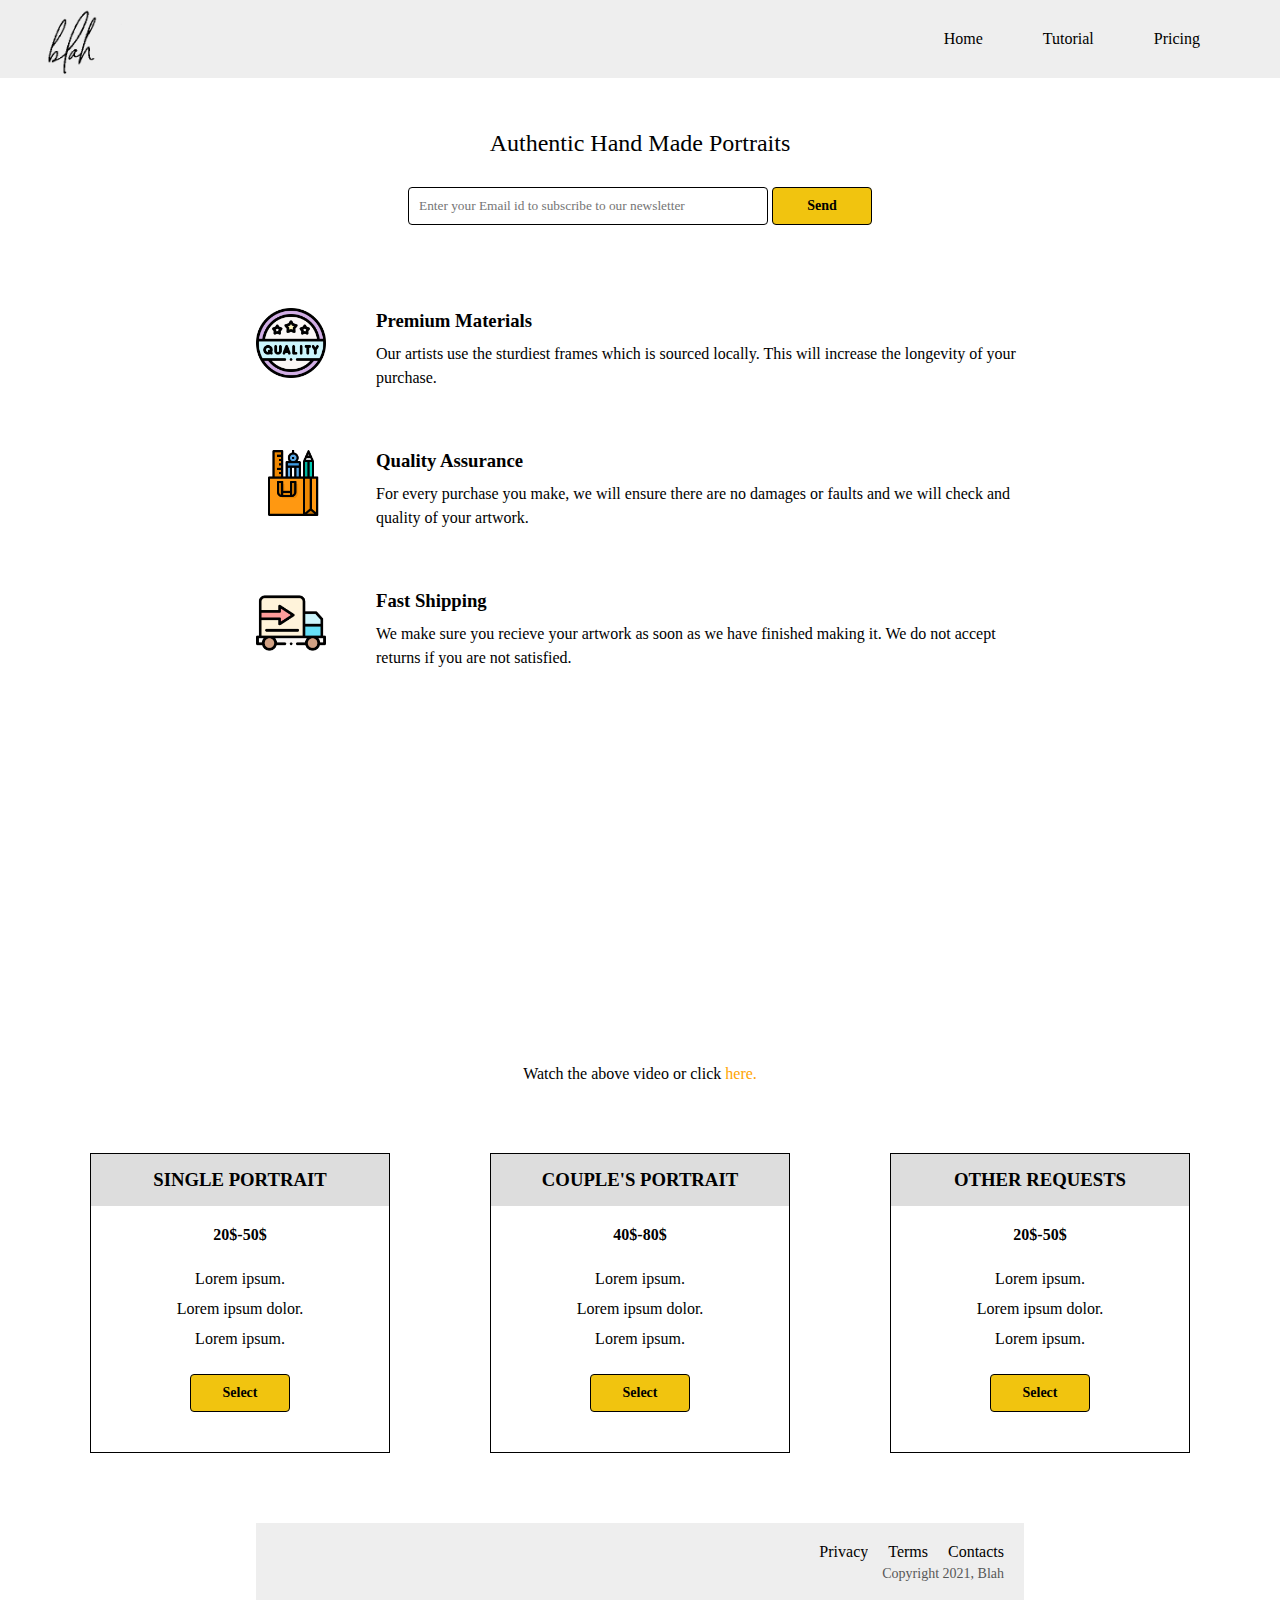
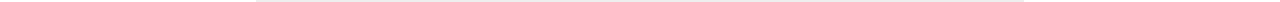
<file: index.html>
<!DOCTYPE html>
<html lang="en">

<head>
    <meta charset="UTF-8">
    <meta http-equiv="X-UA-Compatible" content="IE=edge">
    <meta name="viewport" content="width=device-width, initial-scale=1.0">

    <link rel="stylesheet" href="./css/main.css">
    <title>inDriK</title>
</head>

<body>
    <a name="home"></a>
    <header class="head" id="header">

        <div class="nav-bar"></div>

        <nav class="nav-bar-content" id="nav-bar">
            <a href="#home" class="nav-link">Home</a>
            <a href="#how" class="nav-link">Tutorial</a>
            <a href="#pricing" class="nav-link">Pricing</a>
        </nav>

    </header>

    <div class="wrapper">

        <div class="hero">
            <h2>Authentic Hand Made Portraits</h2>

            <form class="form" id="form">
                <input type="email" placeholder="Enter your Email id to subscribe to our newsletter" class="email" id="email" name="email">
                <input type="submit" value="Send" class="button" id="submit">
            </form>

        </div>

        <section class="mid">
            <div class="grid">
                <div class="image">
                    <img src="./images/quality-control.png" width="70px" alt="">
                </div>

                <div class="desc">
                    <h3>Premium Materials</h3>
                    <p>Our artists use the sturdiest frames which is sourced locally. This will increase the
                        longevity of your purchase.</p>
                </div>

            </div>

            <div class="grid">
                <div class="image">
                    <img src="./images/school-materials.png" width="70px" alt="">
                </div>

                <div class="desc">
                    <h3>Quality Assurance</h3>
                    <p>For every purchase you make, we will ensure there are no damages or faults and we will check
                        and quality of your artwork.</p>
                </div>

            </div>
            <a name="how"></a>

            <div class="grid">
                <div class="image">
                    <img src="./images/truck.png" width="70px" alt="">
                </div>

                <div class="desc">
                    <h3>Fast Shipping</h3>
                    <p>We make sure you recieve your artwork as soon as we have finished making it. We do not accept
                        returns if you are not satisfied.</p>
                </div>

            </div>

        </section>
        <section class="video">
            <iframe id="video" width ="500px" src="https://www.youtube.com/watch?v=qnhKqySBvAo&ab_channel=Mmmmonexx" frameborder="0"
            allowfullscreen></iframe>
            <p>Watch the above video or click <a href="https://www.youtube.com/watch?v=qnhKqySBvAo&ab_channel=Mmmmonexx" target="_blank">here.</a></p>
        </section>

        <section class="pricing"><a name="pricing"></a>

            <div class="product">
                <div class="level">
                    <h3>Single Portrait</h3>
                </div>
                <div class="level2">
                    <h4>20$-50$</h4>
                    <ul>
                        <li>Lorem ipsum.</li>
                        <li>Lorem ipsum dolor.</li>
                        <li>Lorem ipsum.</li>
                    </ul>
                </div>
                <input type="button" value="Select" class="button" id="l2button">

            </div>

            <div class="product">
                <div class="level">
                    <h3>Couple's Portrait</h3>
                </div>
                <div class="level2">
                    <h4>40$-80$</h4>
                    <ul>
                        <li>Lorem ipsum.</li>
                        <li>Lorem ipsum dolor.</li>
                        <li>Lorem ipsum.</li>
                    </ul>
                </div>
                <input type="button" value="Select" class="button" id="l2button">

            </div>


            <div class="product">

                <div class="level">
                    <h3>Other Requests</h3>
                </div>
                
                <div class="level2">
                    <h4>20$-50$</h4>
                    <ul>
                        <li>Lorem ipsum.</li>
                        <li>Lorem ipsum dolor.</li>
                        <li>Lorem ipsum.</li>
                    </ul>
                </div>

                <input type="button" value="Select" class="button" id="l2button">
            </div>

        </section>

        <footer class="end">
            <ul>
                <li>
                   <a href="#privacy" class="lnk">Privacy</a>
                </li>
                <li>
                    <a href="#terms" class="lnk">Terms</a>
                </li>
                <li>
                    <a href="#contacts" class="lnk">Contacts</a>
                </li>
            </ul>
            <span>Copyright 2021, Blah</span>
        </footer>


    </div>
</body>

</html>
</file>
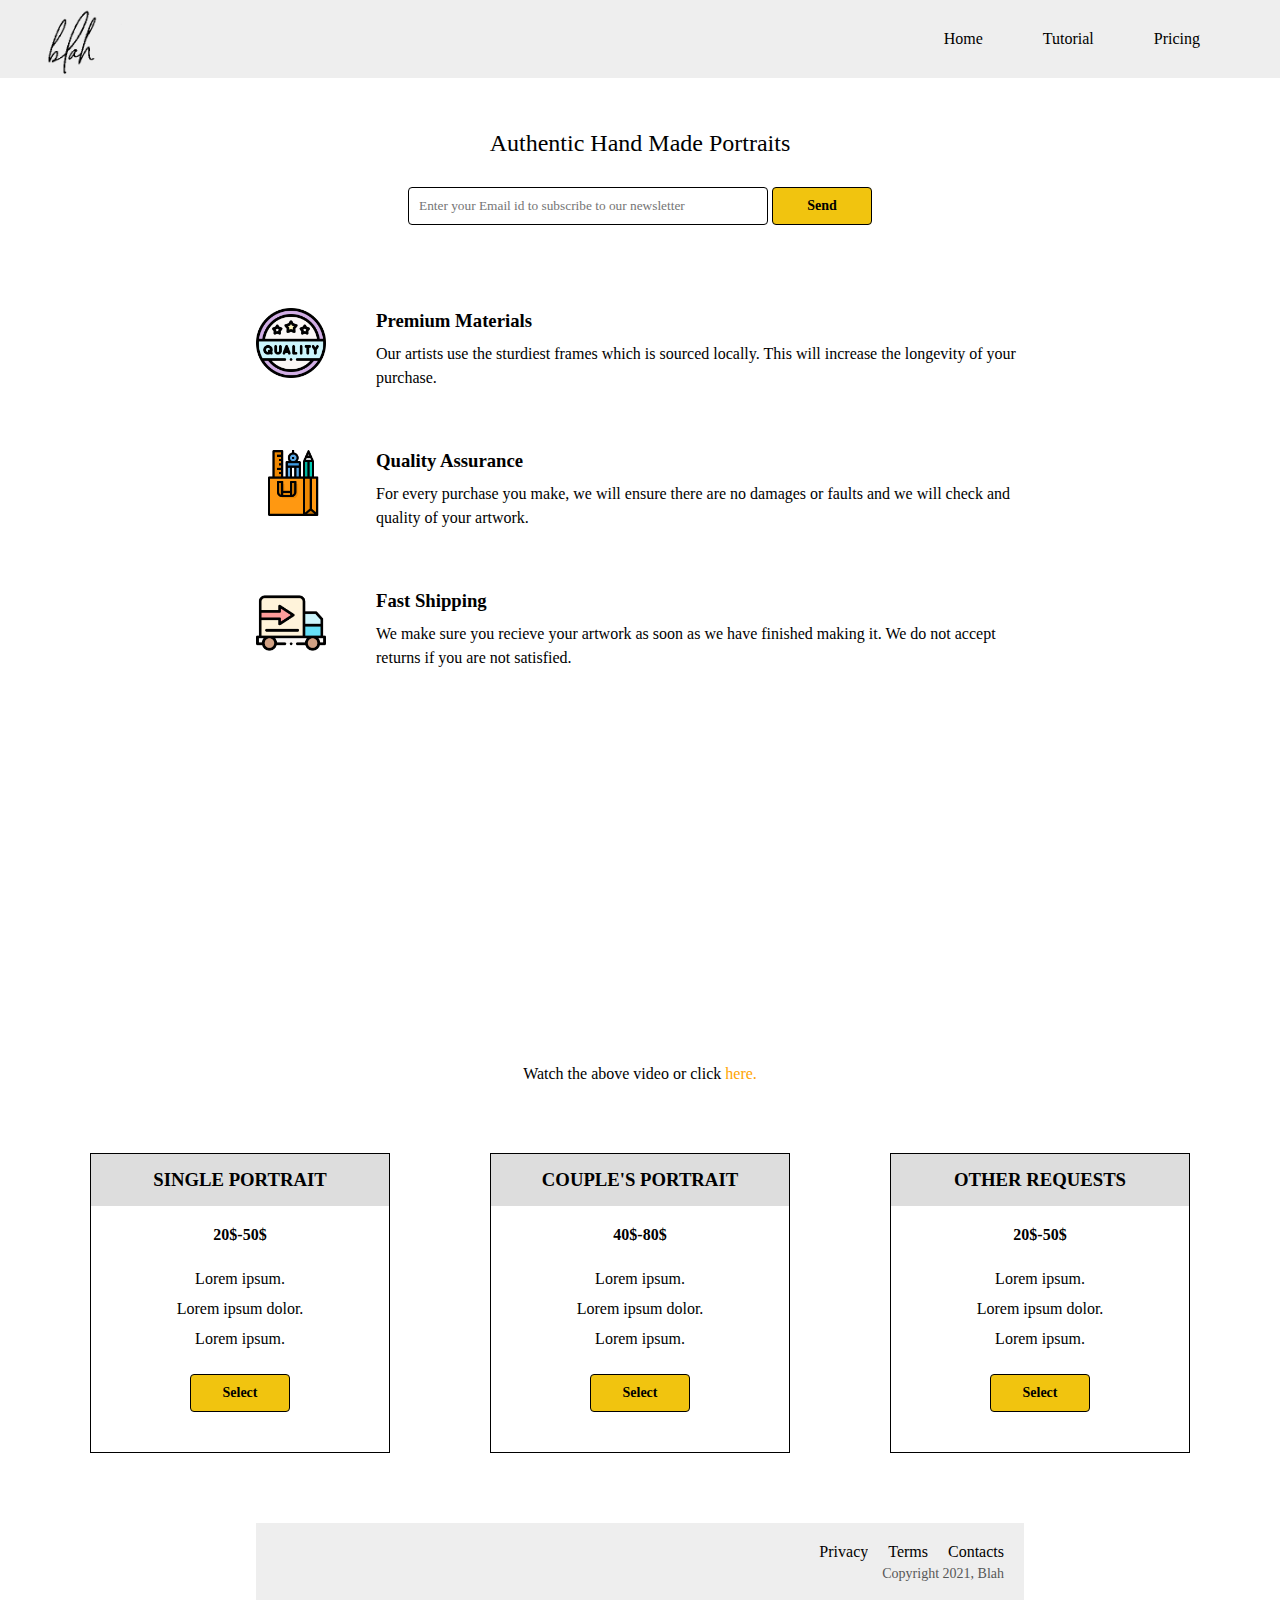
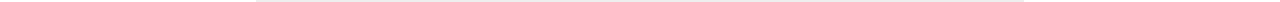
<file: landingpage.html>
<!DOCTYPE html>
<html lang="en">

<head>
    <meta charset="UTF-8">
    <meta http-equiv="X-UA-Compatible" content="IE=edge">
    <meta name="viewport" content="width=device-width, initial-scale=1.0">

    <link rel="stylesheet" href="./css/main.css">
    <title>inDriK</title>
</head>

<body>
    <a name="home"></a>
    <header class="head" id="header">

        <div class="nav-bar"></div>

        <nav class="nav-bar-content" id="nav-bar">
            <a href="#home" class="nav-link">Home</a>
            <a href="#how" class="nav-link">Tutorial</a>
            <a href="#pricing" class="nav-link">Pricing</a>
        </nav>

    </header>

    <div class="wrapper">

        <div class="hero">
            <h2>Authentic Hand Made Portraits</h2>

            <form class="form" id="form">
                <input type="email" placeholder="Enter your Email id to subscribe to our newsletter" class="email" id="email" name="email">
                <input type="submit" value="Send" class="button" id="submit">
            </form>

        </div>

        <section class="mid">
            <div class="grid">
                <div class="image">
                    <img src="./images/quality-control.png" width="70px" alt="">
                </div>

                <div class="desc">
                    <h3>Premium Materials</h3>
                    <p>Our artists use the sturdiest frames which is sourced locally. This will increase the
                        longevity of your purchase.</p>
                </div>

            </div>

            <div class="grid">
                <div class="image">
                    <img src="./images/school-materials.png" width="70px" alt="">
                </div>

                <div class="desc">
                    <h3>Quality Assurance</h3>
                    <p>For every purchase you make, we will ensure there are no damages or faults and we will check
                        and quality of your artwork.</p>
                </div>

            </div>
            <a name="how"></a>

            <div class="grid">
                <div class="image">
                    <img src="./images/truck.png" width="70px" alt="">
                </div>

                <div class="desc">
                    <h3>Fast Shipping</h3>
                    <p>We make sure you recieve your artwork as soon as we have finished making it. We do not accept
                        returns if you are not satisfied.</p>
                </div>

            </div>

        </section>
        <section class="video">
            <iframe id="video" width ="500px" src="https://www.youtube.com/watch?v=qnhKqySBvAo&ab_channel=Mmmmonexx" frameborder="0"
            allowfullscreen></iframe>
            <p>Watch the above video or click <a href="https://www.youtube.com/watch?v=qnhKqySBvAo&ab_channel=Mmmmonexx" target="_blank">here.</a></p>
        </section>

        <section class="pricing"><a name="pricing"></a>

            <div class="product">
                <div class="level">
                    <h3>Single Portrait</h3>
                </div>
                <div class="level2">
                    <h4>20$-50$</h4>
                    <ul>
                        <li>Lorem ipsum.</li>
                        <li>Lorem ipsum dolor.</li>
                        <li>Lorem ipsum.</li>
                    </ul>
                </div>
                <input type="button" value="Select" class="button" id="l2button">

            </div>

            <div class="product">
                <div class="level">
                    <h3>Couple's Portrait</h3>
                </div>
                <div class="level2">
                    <h4>40$-80$</h4>
                    <ul>
                        <li>Lorem ipsum.</li>
                        <li>Lorem ipsum dolor.</li>
                        <li>Lorem ipsum.</li>
                    </ul>
                </div>
                <input type="button" value="Select" class="button" id="l2button">

            </div>


            <div class="product">

                <div class="level">
                    <h3>Other Requests</h3>
                </div>
                
                <div class="level2">
                    <h4>20$-50$</h4>
                    <ul>
                        <li>Lorem ipsum.</li>
                        <li>Lorem ipsum dolor.</li>
                        <li>Lorem ipsum.</li>
                    </ul>
                </div>

                <input type="button" value="Select" class="button" id="l2button">
            </div>

        </section>

        <footer class="end">
            <ul>
                <li>
                   <a href="#privacy" class="lnk">Privacy</a>
                </li>
                <li>
                    <a href="#terms" class="lnk">Terms</a>
                </li>
                <li>
                    <a href="#contacts" class="lnk">Contacts</a>
                </li>
            </ul>
            <span>Copyright 2021, Blah</span>
        </footer>


    </div>
</body>

</html>
</file>
<file: css/main.css>
html{
    scroll-behavior: smooth;
}

*{
    margin: 0;
    padding: 0;
    box-sizing: border-box;
    background-color: rgb(255, 255, 255);
    font-family: Verdana;
}

.head{
    display: flex;
    position: fixed;
    width: 100%;
    flex-direction: row;
    justify-content: space-between;
    background-color: #eee;
}

.nav-bar{
    background-image: url(../images/logo3.png);
    background-color: #eee;
    width: 150px;
    background-size: cover;
}

.nav-bar-content{
    display: flex;
    flex-direction: row;
    margin-right: 50px;
    background-color: #eee;
}

.nav-bar-content>a{
    margin: 30px;
    text-decoration: none;
    color: black;
    background-color: #eee;
}

.nav-bar-content>a:hover{
    color: orange;
    border-bottom: 2px solid orange;
}

.wrapper{
    display: flex;
    flex-direction: column;
}

.hero{
    margin-top: 100px;
    text-align: center;
}

.hero>h2{
    margin: 30px;
    font-weight: lighter;
}

.email{
    width: 360px;
    padding: 10px;
    border-radius: 4px;
    border: 1px solid black;
}

.button{
    width:100px;
    padding: 10px;
    background-color: #f1c40f;
    border-radius: 4px;
    font-weight: bold;
    font-size: 14px;
    border: 1px solid black;
}

.button:hover{
    background-color: orange;
    transition-duration: 0.5s;
}

.mid{
    display: flex;
    flex-direction: column;
    margin: 50px 20%;
    max-width: 60%;
}

.grid{
    display: flex;
    flex-direction: row;
    margin: 20px 0 20px 0;
    height: 100px;
    align-items: center;
}

.desc{
    margin-left:50px;
}

.desc>h3{
    margin: 10px 0;
}

.desc>p{
    line-height: 24px;
}

.video{
    display: flex;
    justify-content: center;
    flex-direction: column;
    align-items: center;
}

#video{
    height: 300px;
    margin-bottom: 20px;
}

.video>p>a{
    text-decoration: none;
    color: orange;
}

.video>p>a:hover{
    color:rgb(187, 122, 2);
    border-bottom: 2px solid rgb(187, 122, 2);
}

.pricing{
    display: flex;
    flex-direction: row;
    margin: 20px;
    justify-content: center;
    flex-wrap: wrap;
}

.product{
    display: flex;
    flex-direction: column;
    margin: 50px;
    border: 1px solid black;
    text-align: center;
    width: 300px;
    height: 300px;
    align-items: center;
}

.level2>ul{
    list-style: none;
}

.level2{
    display: flex;
    flex-direction: column;
    padding: 20px;
}

.product>.level{
    background-color: #ddd;
    padding: 15px 0;
    width: 100%;
    text-transform: uppercase;
}

.level>h3{
    background-color: #ddd;
}

.level2>ul>li{
    line-height: 30px;
}

.level2>h4{
    padding-bottom: 20px;
}

.end{
    display: flex;
    width: 60%;
    margin: 0px 20%;
    flex-direction: column;
    align-items: flex-end;
    padding: 20px;
    background-color: #eee;
}

.end>ul{
    display: flex;
    list-style: none;
    margin-bottom: 5px;
    background-color: #eee;
}

.end>ul>li>a{
    margin-left: 20px;
    background-color: #eee;
    text-decoration: none;
    color: black;
}

.end>ul>li>a:hover{
    color: orange;
}

.end>ul>li{
    background-color: #eee;
}

.end>span{
    background-color: #eee;
    color: rgb(87, 87, 87);
    font-size: 14px;
}
</file>
